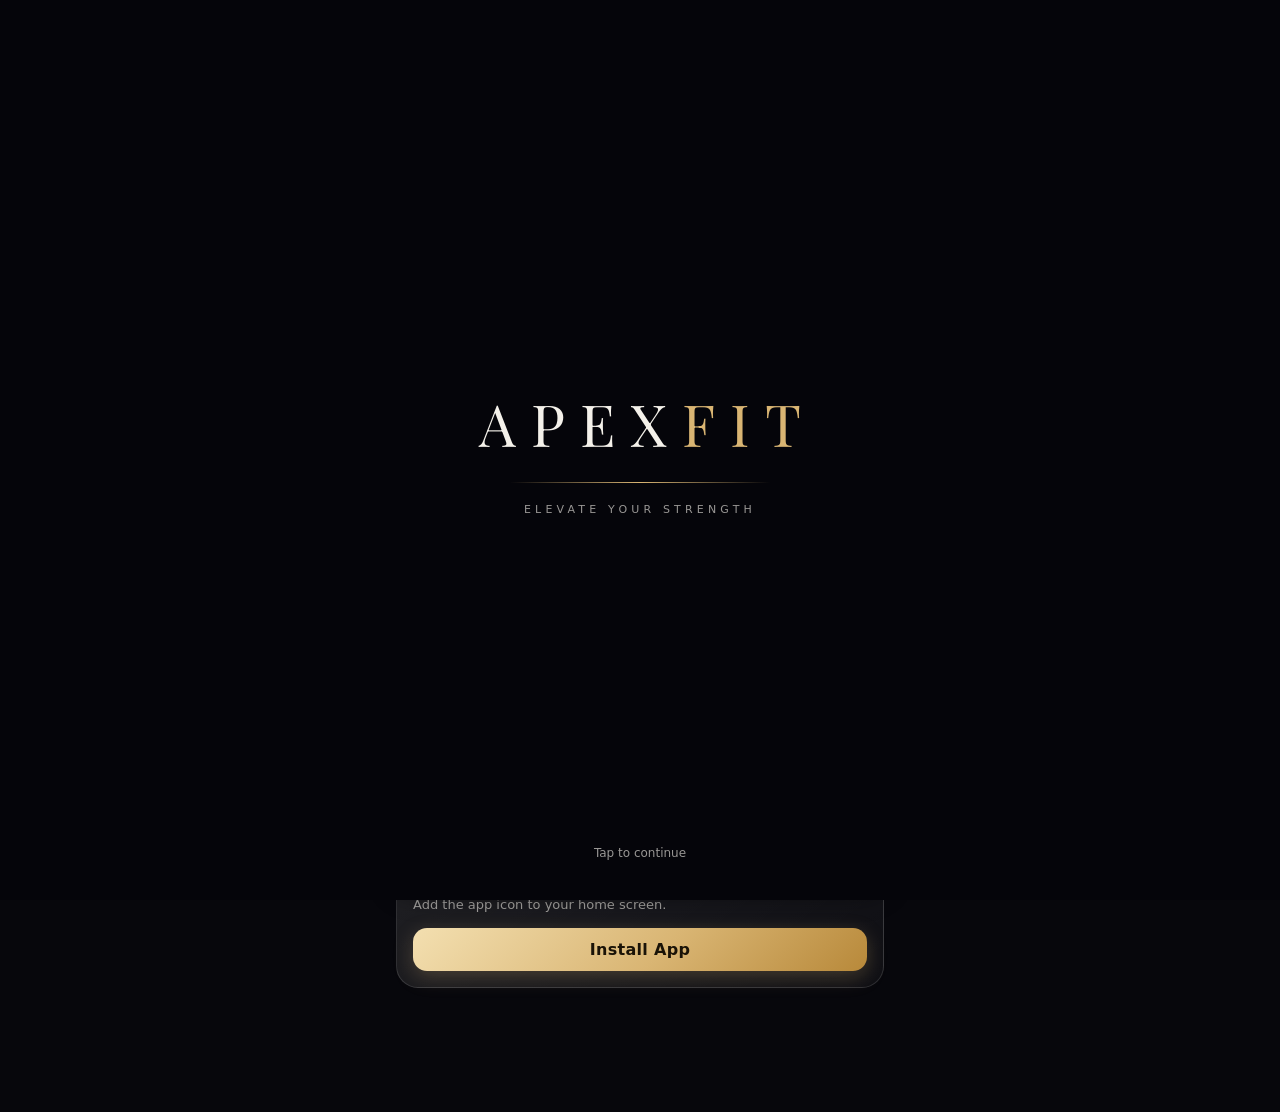
<file: index.html>
<!DOCTYPE html>
<html lang="en">
<head>
<meta charset="utf-8">
<script>try{var n=navigator;if((n.deviceMemory&&n.deviceMemory<=4)||(n.hardwareConcurrency&&n.hardwareConcurrency<=4))document.documentElement.className="lite"}catch(e){}</script>
<meta name="viewport" content="width=device-width, initial-scale=1, viewport-fit=cover">
<title>ApexFit – Elevate Your Strength</title>
<meta name="description" content="ApexFit: workouts, yoga, Indian food calories and daily fitness reminders.">
<meta name="theme-color" content="#07070c">
<link rel="manifest" href="manifest.webmanifest">
<link rel="icon" href="icon-192.png">
<link rel="apple-touch-icon" href="icon-192.png">
<link rel="preconnect" href="https://fonts.googleapis.com">
<link rel="preconnect" href="https://fonts.gstatic.com" crossorigin>
<link href="https://fonts.googleapis.com/css2?family=Playfair+Display:wght@600&display=swap" rel="stylesheet">
<link rel="stylesheet" href="style.css">
</head>
<body>

<div id="intro">
  <div class="logo" aria-label="ApexFit"><span style="--i:0">A</span><span style="--i:1">P</span><span style="--i:2">E</span><span style="--i:3">X</span><span style="--i:4">F</span><span style="--i:5">I</span><span style="--i:6">T</span></div>
  <div class="line"></div>
  <div class="tag">Elevate your strength</div>
  <div class="skip">Tap to continue</div>
</div>

<div class="bg"><i class="orb o1"></i><i class="orb o2"></i><i class="orb o3"></i></div>
<div id="ban" class="ban"></div>
<div id="toast" class="toast"></div>

<main>
  <section id="home" class="view active"><div id="homeBox"></div></section>

  <section id="food" class="view">
    <h2 class="title">Calorie Guide</h2>
    <p class="sub">Tap any dish to see its calories and nutrition.</p>
    <div class="glass" id="fsum"></div>
    <input class="in" id="fq" type="search" placeholder="Search Indian dishes…">
    <div class="chips" id="fcats"></div>
    <div id="flist"></div>
    <h3 class="sec">Today’s plate</h3>
    <div class="glass" id="plate"></div>
  </section>

  <section id="work" class="view">
    <h2 class="title">Workout</h2>
    <p class="sub">Pick a plan and follow it day by day.</p>
    <div class="chips" id="wprog"></div>
    <div class="chips" id="wdays"></div>
    <div id="wlist"></div>
    <div class="glass">
      <div class="eyebrow">Rest timer</div>
      <div class="tdisp" id="tdisp">00:00</div>
      <div class="chips" style="padding-bottom:0">
        <button class="chip" data-act="timer" data-s="30">30s</button>
        <button class="chip" data-act="timer" data-s="45">45s</button>
        <button class="chip" data-act="timer" data-s="60">60s</button>
        <button class="chip" data-act="timer" data-s="90">90s</button>
        <button class="chip" data-act="tstop">Reset</button>
      </div>
    </div>
    <h3 class="sec">Exercise library</h3>
    <div id="wlib"></div>
  </section>

  <section id="yoga" class="view">
    <h2 class="title">Yoga</h2>
    <p class="sub">Step-by-step poses and guided routines.</p>
    <div class="chips" id="yr"></div>
    <div id="ylist"></div>
  </section>

  <section id="remind" class="view">
    <h2 class="title">Reminders</h2>
    <p class="sub">Workout, yoga, meals, water and sleep: set them all.</p>
    <div class="glass">
      <div class="eyebrow">New reminder</div>
      <div class="frm">
        <select class="in" id="rc">
          <option value="workout">🏋️ Workout</option>
          <option value="yoga">🧘 Yoga</option>
          <option value="meal">🍽️ Meal</option>
          <option value="water">💧 Water</option>
          <option value="sleep">😴 Sleep</option>
          <option value="other">⏰ Other</option>
        </select>
        <input class="in" id="rt" type="time" value="07:00">
      </div>
      <input class="in" id="rl" type="text" placeholder="e.g. Morning run" maxlength="60">
      <div class="chips" id="dow"></div>
      <button class="btn full" data-act="radd">Add reminder</button>
    </div>
    <div class="glass" id="rlist"></div>
    <button class="btn ghost full" data-act="notif">Enable notifications</button>
    <p class="mut small">Reminders ring while ApexFit is open (a banner appears, plus a notification if enabled).</p>
  </section>

  <section id="about" class="view">
    <h2 class="title">About</h2>
    <div class="glass">
      <h3 class="serif" style="margin-top:0">ApexFit</h3>
      <p class="mut">ApexFit is your daily fitness companion: simple workout plans, step-by-step yoga, a calorie guide for Indian food and reminders that keep you on track. Small steps, done every day, build a stronger you.</p>
    </div>
    <h3 class="sec">Fitness basics</h3>
    <div class="grid2">
      <div class="glass"><b>🏃 Move</b><p class="mut small">Aim for about 150 minutes of moderate activity a week, plus 2 days of strength training.</p></div>
      <div class="glass"><b>🥗 Nourish</b><p class="mut small">Build meals around protein, fibre and vegetables. Go easy on fried and sugary foods.</p></div>
      <div class="glass"><b>💧 Hydrate</b><p class="mut small">Sip water through the day. Pale-yellow urine is a simple sign you are well hydrated.</p></div>
      <div class="glass"><b>😴 Recover</b><p class="mut small">Adults generally need 7–9 hours of sleep. Muscles grow during rest, so keep rest days.</p></div>
    </div>
    <h3 class="sec">Beginner rules</h3>
    <div class="glass">
      <p class="mut small" style="margin:0 0 6px">1. Start small and build up gradually.</p>
      <p class="mut small" style="margin:0 0 6px">2. Warm up for 5 minutes, cool down and stretch after.</p>
      <p class="mut small" style="margin:0 0 6px">3. Focus on form before speed or weight.</p>
      <p class="mut small" style="margin:0">4. Stop if you feel sharp pain or dizziness.</p>
    </div>
    <h3 class="sec">BMI &amp; daily calories</h3>
    <div class="glass">
      <div class="frm">
        <input class="in" id="ch" type="number" inputmode="decimal" placeholder="Height (cm)">
        <input class="in" id="cw" type="number" inputmode="decimal" placeholder="Weight (kg)">
      </div>
      <div class="frm">
        <input class="in" id="ca" type="number" inputmode="numeric" placeholder="Age">
        <select class="in" id="cg"><option value="m">Male</option><option value="f">Female</option></select>
      </div>
      <select class="in" id="cact">
        <option value="1.2">Little or no exercise</option>
        <option value="1.375">Light exercise (1–3 days/week)</option>
        <option value="1.55" selected>Moderate exercise (3–5 days/week)</option>
        <option value="1.725">Hard exercise (6–7 days/week)</option>
      </select>
      <button class="btn full" data-act="calc">Calculate</button>
      <div id="cout"></div>
    </div>
    <p class="mut small">ApexFit shares general fitness information, not medical advice. Please consult a doctor before starting a new programme, especially if you have a health condition.</p>
  </section>
</main>

<nav id="nav">
  <button class="on" data-act="go" data-v="home"><span>🏠</span>Home</button>
  <button data-act="go" data-v="food"><span>🍛</span>Food</button>
  <button data-act="go" data-v="work"><span>🏋️</span>Workout</button>
  <button data-act="go" data-v="yoga"><span>🧘</span>Yoga</button>
  <button data-act="go" data-v="remind"><span>⏰</span>Remind</button>
  <button data-act="go" data-v="about"><span>✨</span>About</button>
</nav>

<div id="modal" class="modal"><div class="sheet glass" id="sheet"></div></div>

<script src="data.js"></script>
<script src="motions.js"></script>
<script src="player.js"></script>
<script src="script.js"></script>
</body>
</html>
</file>
<file: style.css>
/* ApexFit – luxury glass theme */
:root{--bg:#07070c;--tx:#f4f1ea;--mut:rgba(244,241,234,.62);--gold:#d9b573;--gold2:#f3dfb0;--glass:rgba(255,255,255,.065);--bd:rgba(255,255,255,.13);--r:22px;color-scheme:dark}
*,*::before,*::after{box-sizing:border-box;-webkit-tap-highlight-color:transparent}
body{margin:0;background:var(--bg);color:var(--tx);font-family:system-ui,-apple-system,"Segoe UI",Roboto,sans-serif;min-height:100vh;overflow-x:hidden;padding-top:env(safe-area-inset-top,0px)}
h1,h2,h3,.serif{font-family:"Playfair Display",Georgia,"Times New Roman",serif;font-weight:600}
button,input,select{font:inherit;color:inherit}
button{cursor:pointer;touch-action:manipulation}

/* background */
.bg{position:fixed;inset:0;z-index:-1;overflow:hidden;background:radial-gradient(900px 600px at 85% -10%,#1d1633 0%,transparent 60%),var(--bg)}
.orb{position:absolute;border-radius:50%;opacity:.55;will-change:transform;animation:float 26s ease-in-out infinite}
.o1{width:440px;height:440px;background:radial-gradient(circle,rgba(184,137,58,.8),transparent 68%);top:-160px;left:-160px}
.o2{width:400px;height:400px;background:radial-gradient(circle,rgba(91,63,160,.75),transparent 68%);top:38%;right:-170px;animation-delay:-8s}
.o3{width:380px;height:380px;background:radial-gradient(circle,rgba(168,68,92,.65),transparent 68%);bottom:-150px;left:5%;animation-delay:-16s}
@keyframes float{50%{transform:translate3d(30px,-40px,0) scale(1.08)}}

/* intro */
#intro{position:fixed;inset:0;z-index:100;background:#05050a;display:flex;flex-direction:column;align-items:center;justify-content:center;transition:opacity .9s ease,visibility .9s}
#intro.out{opacity:0;visibility:hidden}
#intro .logo{font-family:"Playfair Display",Georgia,serif;font-size:clamp(34px,11vw,58px);letter-spacing:.26em;display:flex;padding-left:.26em}
#intro .logo span{opacity:0;transform:translateY(26px);animation:up .9s cubic-bezier(.2,.8,.2,1) forwards;animation-delay:calc(var(--i)*.09s + .3s)}
#intro .logo span:nth-child(n+5){color:var(--gold)}
#intro .line{height:1px;width:0;margin:20px 0;background:linear-gradient(90deg,transparent,var(--gold),transparent);animation:ln 1.2s .9s ease forwards}
#intro .tag{opacity:0;letter-spacing:.38em;font-size:11px;text-transform:uppercase;color:var(--mut);animation:fade 1s 1.5s forwards}
#intro .skip{position:absolute;bottom:calc(40px + env(safe-area-inset-bottom,0px));font-size:12px;color:var(--mut);opacity:0;animation:fade 1s 2.2s forwards}
@keyframes up{to{opacity:1;transform:none}}
@keyframes ln{to{width:min(60vw,260px)}}
@keyframes fade{to{opacity:1}}

/* layout */
main{max-width:520px;margin:0 auto;padding:20px 16px calc(110px + env(safe-area-inset-bottom,0px))}
.view{display:none}
.view.active{display:block;animation:in .3s ease both}
@keyframes in{from{opacity:0;transform:translateY(14px)}}
.title{font-size:30px;margin:6px 0 2px}
.sub{color:var(--mut);margin:0 0 16px;font-size:14px}
.sec{font-size:20px;margin:22px 0 10px}
.eyebrow{font-size:11px;letter-spacing:.2em;text-transform:uppercase;color:var(--gold)}
.mut{color:var(--mut)}.small{font-size:13px;line-height:1.5}
.hero{font-size:clamp(38px,12vw,52px);line-height:1.05;margin:6px 0 8px}
.hero em{color:var(--gold2);font-style:italic}
.big{font-size:30px;font-weight:700}.big small{font-size:14px;font-weight:500;color:var(--mut)}
.row{display:flex;align-items:center;justify-content:space-between;gap:12px}
.grid2{display:grid;grid-template-columns:1fr 1fr;gap:12px}
.grid2 .glass{margin:0}

/* glass */
.glass{background:linear-gradient(145deg,rgba(255,255,255,.1),rgba(255,255,255,.035));border:1px solid var(--bd);border-radius:var(--r);box-shadow:0 4px 18px rgba(0,0,0,.28),inset 0 1px 0 rgba(255,255,255,.08);padding:16px;margin-bottom:14px}

/* controls */
.in{width:100%;background:rgba(255,255,255,.07);border:1px solid var(--bd);border-radius:14px;padding:12px 14px;margin-bottom:10px;outline:0;transition:border-color .2s}
.in:focus{border-color:var(--gold)}
.in.sm{width:90px;margin:0;padding:8px 10px;text-align:center}
select.in option{color:#111}
.frm{display:flex;gap:10px}.frm .in{flex:1}
.btn{background:linear-gradient(135deg,#f3dfb0,#d9b573 55%,#b8893a);color:#1a1307;border:0;border-radius:14px;padding:12px 18px;font-weight:700;letter-spacing:.02em;transition:transform .15s,box-shadow .2s;box-shadow:0 6px 20px rgba(217,181,115,.25)}
.btn:active{transform:scale(.97)}
.btn.full{width:100%;margin-top:4px}
.btn.ghost{background:rgba(255,255,255,.07);color:var(--tx);border:1px solid var(--bd);box-shadow:none;margin-bottom:8px}
.x{background:none;border:0;color:var(--mut);font-size:18px;padding:4px 8px}
.chips{display:flex;gap:8px;overflow-x:auto;padding:2px 0 12px;scrollbar-width:none}
.chips::-webkit-scrollbar{display:none}
.chip{flex:none;background:rgba(255,255,255,.07);border:1px solid var(--bd);border-radius:20px;padding:8px 14px;font-size:14px;color:var(--mut);transition:color .15s,background-color .15s,border-color .15s}
.chip.on{background:rgba(217,181,115,.2);border-color:var(--gold);color:var(--gold2)}
.chip.now{box-shadow:0 0 0 2px rgba(217,181,115,.35)}

/* home */
.stats{display:flex;justify-content:space-around}
.ring{position:relative;width:104px;height:104px}
.ring svg{width:100%;height:100%;transform:rotate(-90deg)}
.ring circle{fill:none;stroke-width:6}
.rb{stroke:rgba(255,255,255,.1)}
.rf{stroke:var(--gold);stroke-linecap:round;transition:stroke-dashoffset 1s ease}
.rt{position:absolute;inset:0;display:flex;flex-direction:column;align-items:center;justify-content:center}
.rt b{font-size:19px}.rt small{font-size:10px;color:var(--mut)}
.tile{background:linear-gradient(145deg,rgba(255,255,255,.1),rgba(255,255,255,.035));border:1px solid var(--bd);border-radius:var(--r);padding:18px 12px;text-align:center;transition:transform .15s}
.tile:active{transform:scale(.97)}
.tile span{display:block;font-size:28px;margin-bottom:6px}
.tile b{font-size:14px}
.tiles{display:grid;grid-template-columns:1fr 1fr;gap:12px;margin-bottom:14px}

/* food */
.dish{content-visibility:auto;contain-intrinsic-size:auto 72px;width:100%;display:flex;align-items:center;justify-content:space-between;text-align:left;color:inherit;margin-bottom:10px;padding:14px 16px}
.dish small{display:block;color:var(--mut);font-size:12px;margin-top:2px}
.kc{font-family:"Playfair Display",Georgia,serif;font-size:24px;color:var(--gold2);text-align:right}
.kc small{font-family:system-ui,sans-serif}
.bar{height:8px;background:rgba(255,255,255,.1);border-radius:6px;overflow:hidden;margin-top:12px}
.bar i{display:block;height:100%;background:linear-gradient(90deg,#b8893a,#f3dfb0);border-radius:6px;transition:width .5s}
.bar.sm{margin:0;height:6px;flex:1}
.mac{display:flex;align-items:center;gap:10px;margin-top:12px;font-size:14px}
.mac span{width:64px;color:var(--mut)}.mac b{width:46px;text-align:right}
.goal{font-size:12px;color:var(--mut);display:flex;flex-direction:column;align-items:center;gap:4px}
.prow{display:flex;justify-content:space-between;align-items:center;padding:8px 0;border-bottom:1px solid var(--bd)}
.prow:last-child{border:0}

/* workout / yoga */
details.ex{border-top:1px solid var(--bd);padding:10px 0}
details.ex summary,details.pose summary{list-style:none;display:flex;justify-content:space-between;align-items:center;gap:10px;cursor:pointer;font-weight:600}
details summary::-webkit-details-marker{display:none}
details.ex summary b{color:var(--gold2);font-weight:600;white-space:nowrap}
details.pose{padding:0 16px}
details.pose summary{padding:14px 0}
details.pose summary small{display:block;color:var(--mut);font-weight:400;font-size:12px;margin-top:2px}
details.pose[open] summary{color:var(--gold2)}
details.pose ol{margin:0 0 14px;padding-left:20px;color:var(--mut);font-size:14px;line-height:1.6}
.tdisp{font-family:"Playfair Display",Georgia,serif;font-size:46px;text-align:center;margin:6px 0 10px;color:var(--gold2)}

/* reminders */
.rrow{display:flex;align-items:center;gap:10px;padding:12px 0;border-bottom:1px solid var(--bd)}
.rrow:last-child{border:0}
.rrow .e{font-size:22px}
.rrow .tm{font-family:"Playfair Display",Georgia,serif;font-size:20px;min-width:58px}
.rrow .lb{flex:1;min-width:0}.rrow .lb small{display:block;color:var(--mut);font-size:11px}
.rrow.done .lb b{text-decoration:line-through;color:var(--mut)}
.rrow input[type=checkbox]{width:22px;height:22px;accent-color:#d9b573}
.sw{width:42px;height:24px;border-radius:14px;border:1px solid var(--bd);background:rgba(255,255,255,.1);position:relative;padding:0;flex:none}
.sw::after{content:"";position:absolute;top:2px;left:2px;width:18px;height:18px;border-radius:50%;background:#fff;transition:left .2s}
.sw.on{background:var(--gold)}.sw.on::after{left:20px}

/* nav, modal, banners */
#nav{position:fixed;left:50%;transform:translateX(-50%);bottom:calc(12px + env(safe-area-inset-bottom,0px));width:min(94vw,500px);display:flex;padding:7px;border-radius:26px;background:rgba(20,20,28,.55);border:1px solid var(--bd);backdrop-filter:blur(14px);-webkit-backdrop-filter:blur(14px);z-index:20;box-shadow:0 8px 24px rgba(0,0,0,.45);will-change:transform}
#nav button{flex:1;background:none;border:0;color:var(--mut);font-size:10px;padding:7px 0;border-radius:19px;display:flex;flex-direction:column;align-items:center;gap:2px;transition:color .2s,background-color .2s}
#nav button span{font-size:18px}
#nav button.on{color:var(--gold2);background:rgba(217,181,115,.16)}
.modal{position:fixed;inset:0;background:rgba(0,0,0,.55);backdrop-filter:blur(6px);-webkit-backdrop-filter:blur(6px);display:none;align-items:flex-end;justify-content:center;z-index:50}
.modal.on{display:flex}
.sheet{width:min(100%,520px);margin:0;border-radius:28px 28px 0 0;padding:20px 20px calc(24px + env(safe-area-inset-bottom,0px));background:rgba(22,22,30,.82);animation:sheet .35s ease}
@keyframes sheet{from{transform:translateY(60px);opacity:0}}
.kbig{font-family:"Playfair Display",Georgia,serif;font-size:54px;color:var(--gold2);margin:10px 0 0}
.kbig small{font-size:16px;color:var(--mut);font-family:system-ui,sans-serif}
.ban{position:fixed;left:50%;top:calc(12px + env(safe-area-inset-top,0px));transform:translate(-50%,-140%);width:min(92vw,480px);padding:14px 18px;border-radius:18px;background:linear-gradient(135deg,#f3dfb0,#d9b573);color:#1a1307;font-weight:700;z-index:90;transition:transform .4s;box-shadow:0 10px 30px rgba(0,0,0,.5)}
.ban.on{transform:translate(-50%,0)}
.toast{position:fixed;left:50%;bottom:calc(92px + env(safe-area-inset-bottom,0px));transform:translate(-50%,20px);background:rgba(30,30,40,.9);border:1px solid var(--bd);padding:10px 16px;border-radius:16px;font-size:14px;opacity:0;pointer-events:none;transition:opacity .25s,transform .25s;z-index:60}
.toast.on{opacity:1;transform:translate(-50%,0)}
#cout{margin-top:14px;font-size:14px;line-height:1.7}
#cout b{color:var(--gold2)}

@media (prefers-reduced-motion:reduce){*{animation-duration:.01ms!important;animation-delay:0s!important;transition-duration:.01ms!important}}

/* low-end devices: no animation, no blur */
.lite .orb{animation:none}
.lite #nav{backdrop-filter:none;-webkit-backdrop-filter:none;background:rgba(18,18,26,.95)}
.lite .modal{backdrop-filter:none;-webkit-backdrop-filter:none;background:rgba(0,0,0,.7)}
.lite .view.active{animation:none}
.lite .glass{box-shadow:none}

/* 3D player */
.sheet{max-height:94vh;overflow-y:auto}
.stage{position:relative;margin-top:12px;border-radius:20px;overflow:hidden;border:1px solid var(--bd);background:radial-gradient(ellipse at 50% 90%,rgba(217,181,115,.2),rgba(255,255,255,.02) 60%,transparent),rgba(0,0,0,.28)}
.stage canvas{display:block;width:100%;height:min(44vh,380px);touch-action:none;cursor:grab}
.cap{position:absolute;left:10px;right:10px;bottom:10px;padding:8px 12px;border-radius:14px;background:rgba(10,10,16,.78);font-size:13px;text-align:center;line-height:1.35}
.hint{position:absolute;top:8px;right:12px;font-size:11px;color:var(--mut)}
.ctl{display:flex;align-items:center;gap:8px;margin:12px 0;flex-wrap:wrap}
.ctl .sp{flex:1}
.cb{width:42px;height:42px;border-radius:50%;border:1px solid var(--bd);background:rgba(255,255,255,.08);font-size:16px}
.cb.pri{background:linear-gradient(135deg,#f3dfb0,#d9b573);color:#1a1307;border:0}
.stl{margin:0;padding-left:20px;color:var(--mut);font-size:14px;line-height:1.6}
.stl li{padding:2px 4px;border-radius:8px;transition:color .2s,background-color .2s}
.stl li.on{color:var(--gold2);background:rgba(217,181,115,.12)}
.wb{flex:none;background:linear-gradient(135deg,#f3dfb0,#d9b573);color:#1a1307;border:0;border-radius:14px;padding:5px 10px;font-size:12px;font-weight:700}
details.ex summary span{flex:1}
</file>
